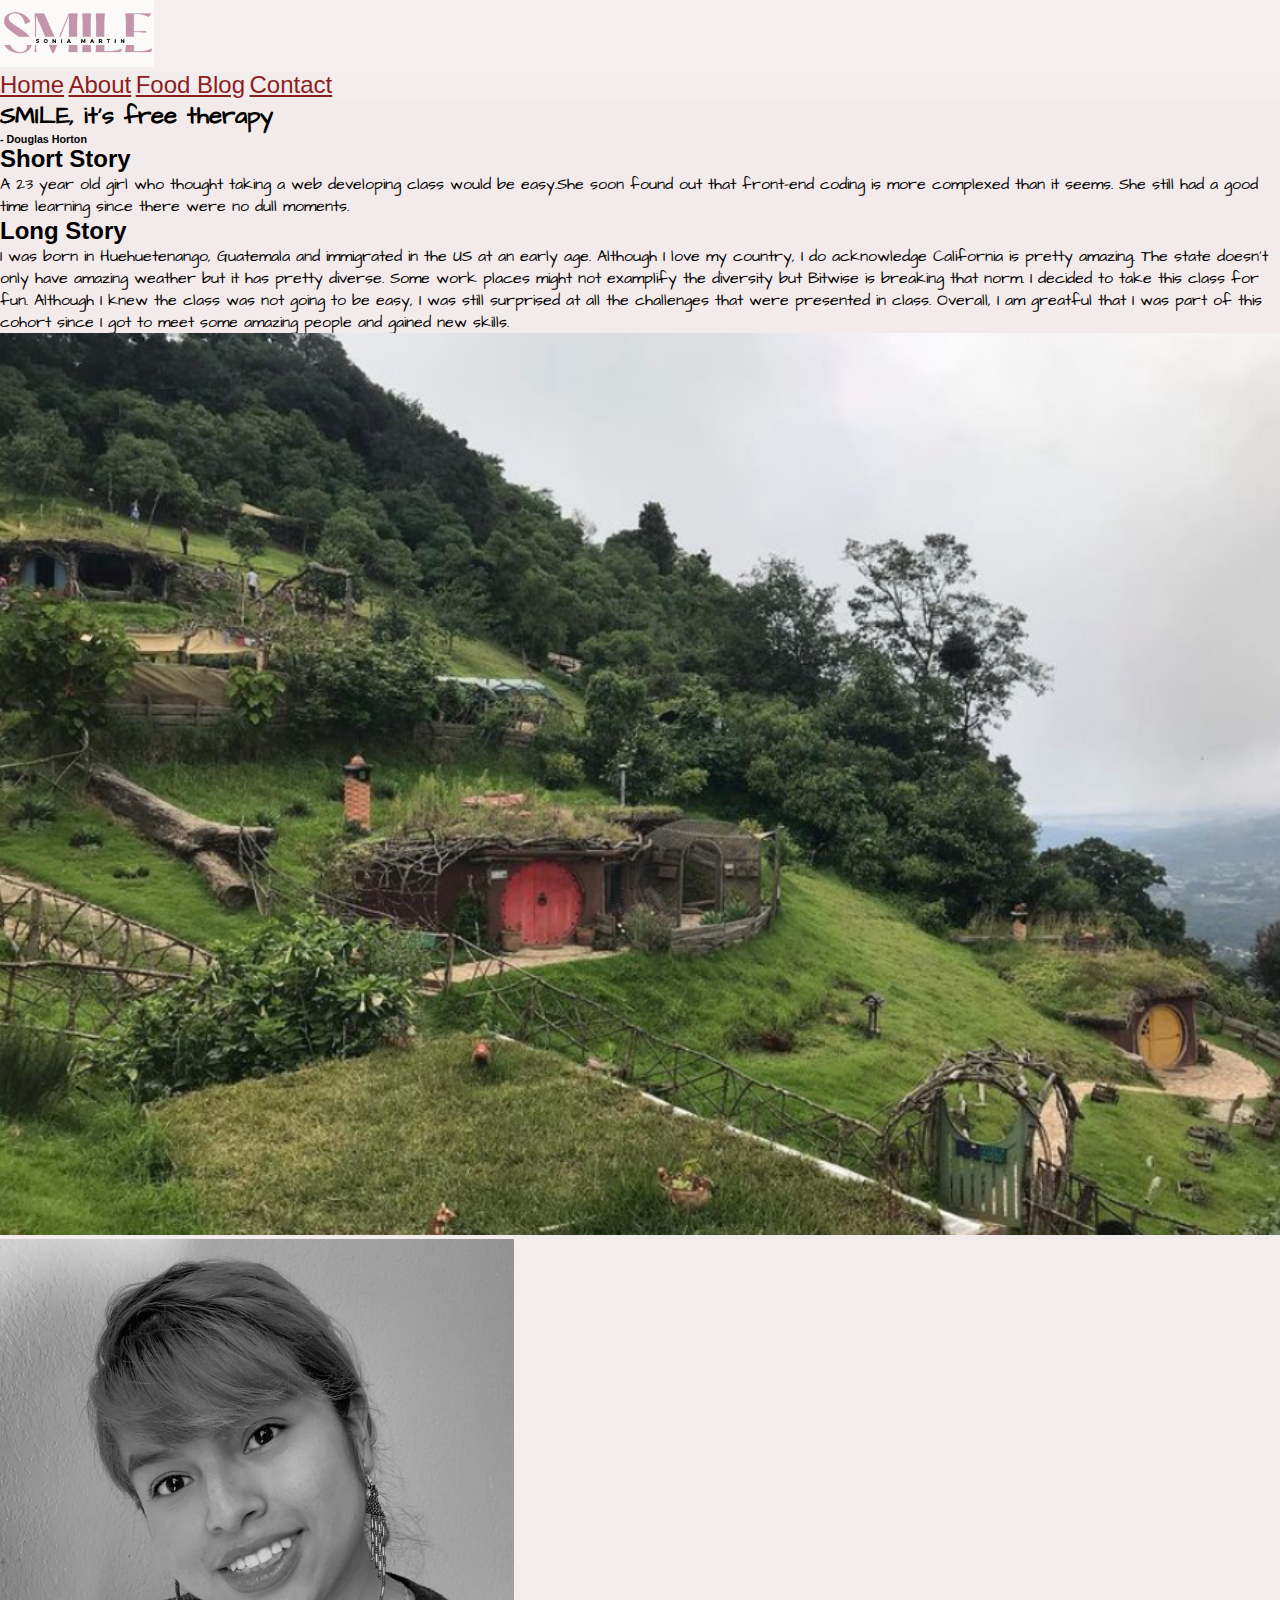
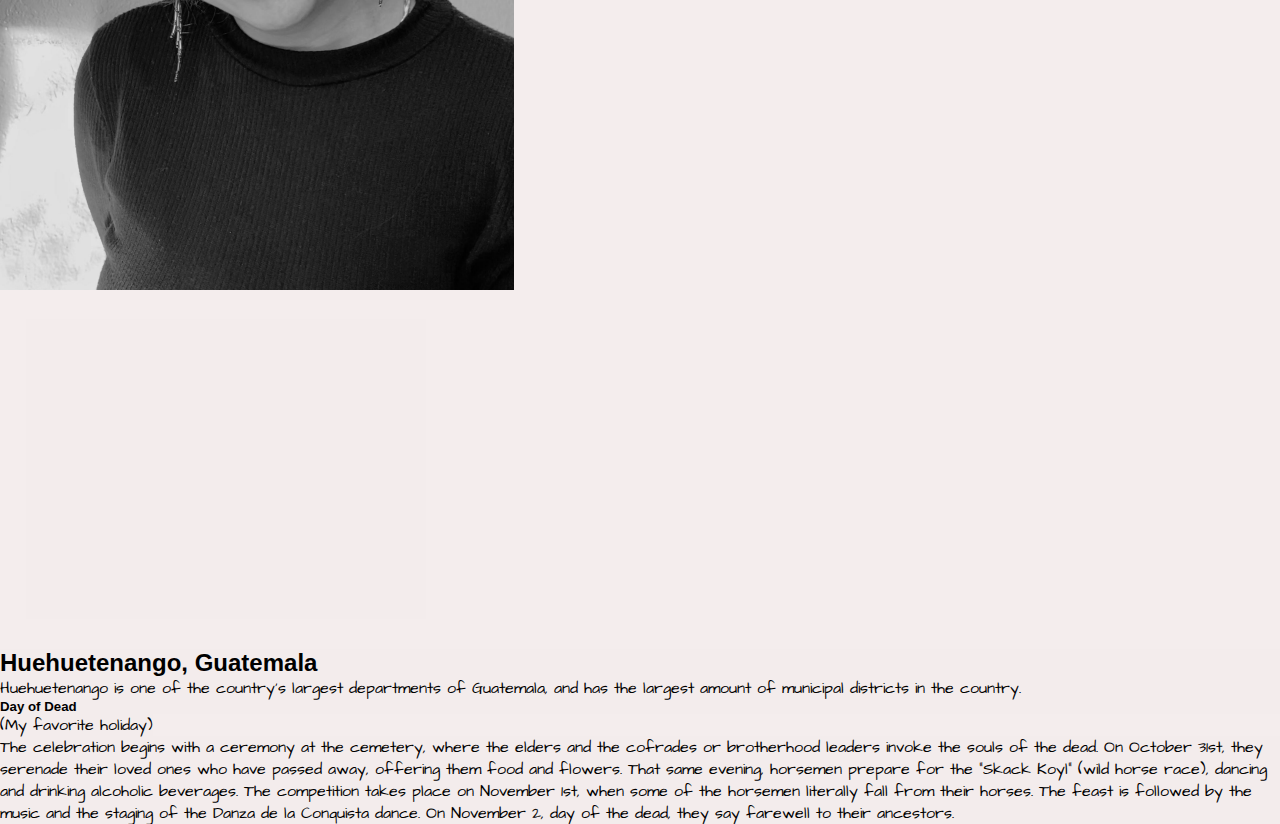
<file: index.html>
<!DOCTYPE html>
<html lang="en">
<head>
    <meta charset="UTF-8">
    <meta http-equiv="X-UA-Compatible" content="IE=edge">
    <meta name="viewport" content="width=device-width, initial-scale=1.0">
    <link rel="stylesheet" href="about.css">
    <link rel="preconnect" href="https://fonts.googleapis.com">
    <link rel="preconnect" href="https://fonts.gstatic.com" crossorigin>
    <link href="https://fonts.googleapis.com/css2?family=Architects+Daughter&display=swap" rel="stylesheet">
    <link href="https://cdn.jsdelivr.net/npm/bootstrap@5.3.0-alpha1/dist/css/bootstrap.min.css" rel="stylesheet" integrity="sha384-GLhlTQ8iRABdZLl6O3oVMWSktQOp6b7In1Zl3/Jr59b6EGGoI1aFkw7cmDA6j6gD" crossorigin="anonymous">
    <title>Smile About</title>
</head>
<body>
    <header>
        <nav class=" sticky-top nav justify-content-end navbar navbar-expand-lg bg-body-tertiary">
            <div class="container-fluid">
                <img src="Logo5.png" alt="logo" style="width: 12%;">
                <nav class="one">
                    <a class="two" href="http://127.0.0.1:5500/project1/Home/index.html">Home</a>
                    <a class="two" href="http://127.0.0.1:5500/project1/index.html">About</a>
                    <a class="two" href="http://127.0.0.1:5500/project1/Blog/blog.html"> Food Blog</a>
                    <a class="two" href="http://127.0.0.1:5500/project1/Contact/contact.html">Contact</a>
                </nav>
            </div>              
        </nav>
    </header>
    <main>
        <div class="container text-center">
            <div class="row">
                <div class="col">
                    <div class="three">
                        <div class="four">
                            <h2 class="me">SMILE, it's free therapy</h2>
                        </div>
                        <h6>- Douglas Horton</h6>
                        <h2>Short Story</h2>
                        <p class="me">A 23 year old girl who thought taking a web developing class would be easy.She soon found out that front-end coding is more complexed than it seems. She still had a good time learning since there were no dull moments.  </p>
                        <h2>Long Story </h2>
                        <p class="me">I was born in Huehuetenango, Guatemala and immigrated in the US at an early age. Although I love my country, I do acknowledge California is pretty amazing. The state doesn't only have amazing weather but it has pretty diverse. Some work places might not examplify the diversity but Bitwise is breaking that norm. I decided to take this class for fun. Although I knew the class was not going to be easy, I was still surprised at all the challenges that were presented in class. Overall, I am greatful that I was part of this cohort since I got to meet some amazing people and gained new skills. 
                        </p>
                        <img src="guate.pic.png" alt="Hobbitenango" style="width: 100%;">
                     </div>

                </div>
                <div class="col">
                    <img src="sonja.pic.png" alt="Sonja Face">
                </div>
            </div>
        </div>
        <div class="container text-center">
            <div class="row">
                <div class="col" style="padding: 2%;">
                    <iframe src="https://www.google.com/maps/embed?pb=!1m18!1m12!1m3!1d123138.2979362842!2d-91.56370286252519!3d15.318332142155183!2m3!1f0!2f0!3f0!3m2!1i1024!2i768!4f13.1!3m3!1m2!1s0x858c15daedfe88ed%3A0xa58868600c7d496!2sHuehuetenango%2C%20Guatemala!5e0!3m2!1sen!2sus!4v1676600824969!5m2!1sen!2sus" width="400" height="300" style="border:0;" allowfullscreen="" loading="lazy" referrerpolicy="no-referrer-when-downgrade"></iframe>
                </div>
                <div class="col" style="text-align: left;">
                    <h2>Huehuetenango, Guatemala</h2>
                    <p class="me">
                        Huehuetenango is one of the country's largest departments of Guatemala, and has the largest amount of municipal districts in the country.
                    </p>
                   <h5>Day of Dead</h5>
                   <h8 class="me">(My favorite holiday)</h8>
                    <p class="me">
                        The celebration begins with a ceremony at the cemetery, where the elders and the cofrades or brotherhood leaders invoke the souls of the dead. On October 31st, they serenade their loved ones who have passed away, offering them food and flowers. That same evening, horsemen prepare for the “Skack Koyl” (wild horse race), dancing and drinking alcoholic beverages. The competition takes place on November 1st, when some of the horsemen literally fall from their horses. The feast is followed by the music and the staging of the Danza de la Conquista dance. On November 2, day of the dead, they say farewell to their ancestors.
                    </p>
                    
                </div>
            </div>        
        </div>
    </main>
        
    
    
    <script src="https://cdn.jsdelivr.net/npm/@popperjs/core@2.11.6/dist/umd/popper.min.js" integrity="sha384-oBqDVmMz9ATKxIep9tiCxS/Z9fNfEXiDAYTujMAeBAsjFuCZSmKbSSUnQlmh/jp3" crossorigin="anonymous"></script>
    <script src="https://cdn.jsdelivr.net/npm/bootstrap@5.3.0-alpha1/dist/js/bootstrap.min.js" integrity="sha384-mQ93GR66B00ZXjt0YO5KlohRA5SY2XofN4zfuZxLkoj1gXtW8ANNCe9d5Y3eG5eD" crossorigin="anonymous"></script>
</body>
</html>
</file>
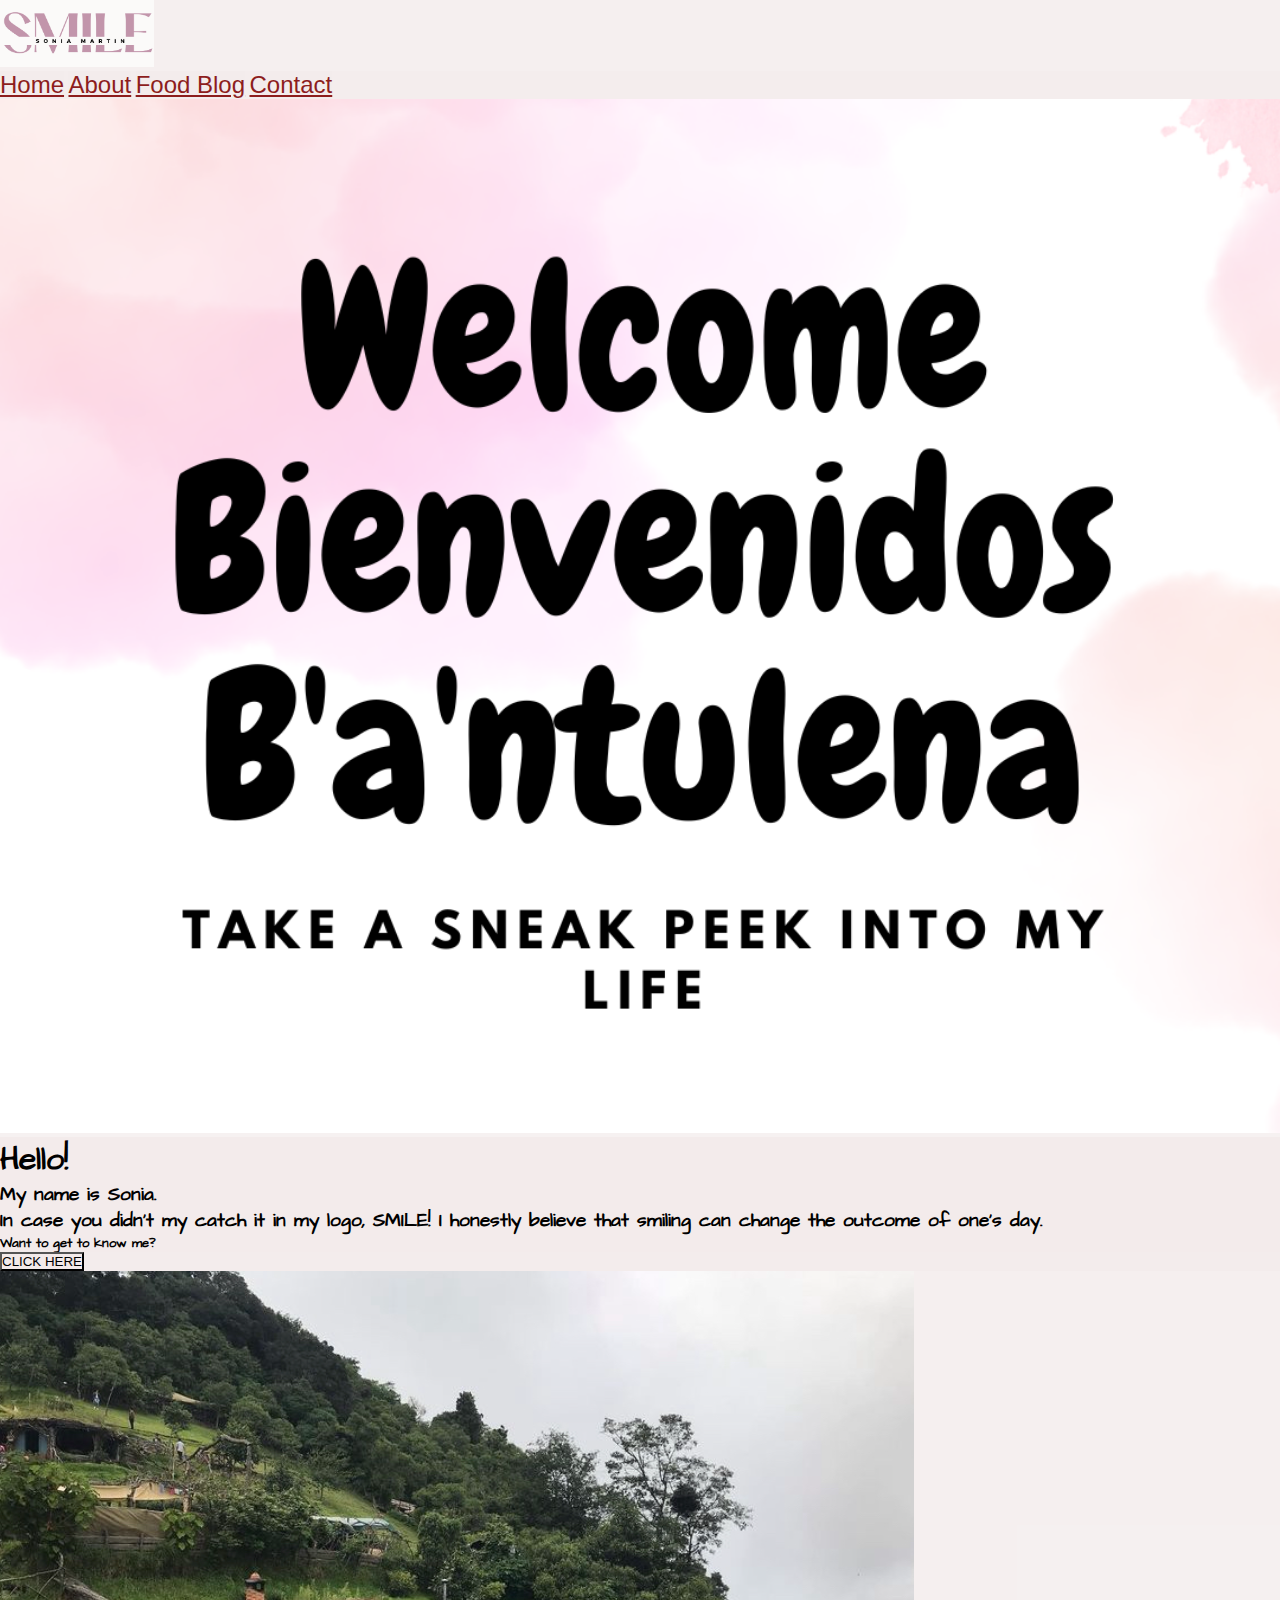
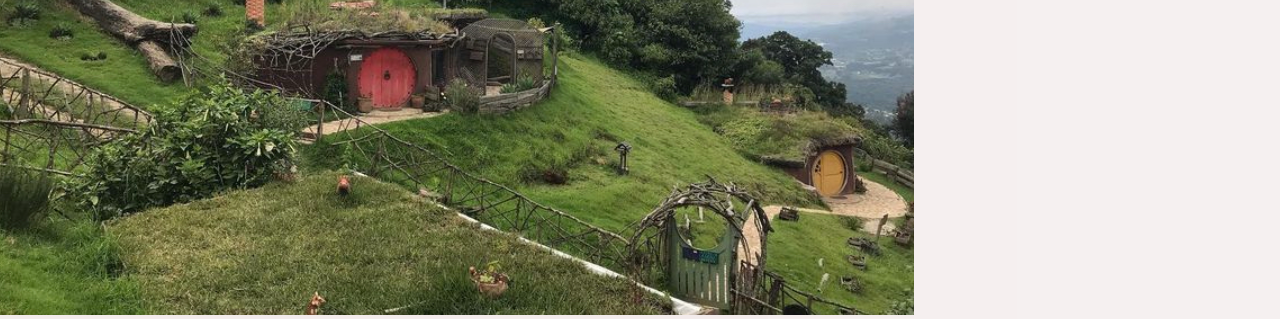
<file: Home/index.html>
<!DOCTYPE html>
<html lang="en">
<head>
    <meta charset="UTF-8">
    <meta http-equiv="X-UA-Compatible" content="IE=edge">
    <meta name="viewport" content="width=device-width, initial-scale=1.0">
    <link rel="stylesheet" href="style.css">
    <link rel="stylesheet" href="https://cdnjs.cloudflare.com/ajax/libs/font-awesome/4.7.0/css/font-awesome.min.css">
    <link rel="preconnect" href="https://fonts.googleapis.com">
    <link rel="preconnect" href="https://fonts.gstatic.com" crossorigin>
    <link href="https://fonts.googleapis.com/css2?family=Architects+Daughter&display=swap" rel="stylesheet">
    <link href="https://cdn.jsdelivr.net/npm/bootstrap@5.3.0-alpha1/dist/css/bootstrap.min.css" rel="stylesheet" integrity="sha384-GLhlTQ8iRABdZLl6O3oVMWSktQOp6b7In1Zl3/Jr59b6EGGoI1aFkw7cmDA6j6gD" crossorigin="anonymous">

    <title>Sonja's World</title>
</head>
<body>
    <header> 
        <nav class="nav justify-content-end navbar sticky-top navbar-expand-lg bg-body-tertiary">
            <div class="container-fluid">
                    <img src="Logo5.png" alt="Smile" style="width: 12%;">
                <nav>
                    <a class="two" href="http://127.0.0.1:5500/project1/Home/index.html">Home</a>
                    <a class="two" href="http://127.0.0.1:5500/project1/index.html">About</a>
                    <a class="two" href="http://127.0.0.1:5500/project1/Blog/blog.html">Food Blog</a>
                    <a class="two" href="http://127.0.0.1:5500/project1/Contact/contact.html">Contact</a>
                </nav>
            </div>            
        </nav>
    </header>
   <main>
        <div class="three">
            <img src="Logo2.png" style="width: 100%;" alt="Welcome" id="logo4"> 
        </div>
        <div class="container text-center">
            <div class="row">
                    <div class="col align-self-center">
                        <div class="map text-center">
                            <h1 class="me">Hello!</h1>
                            <h3 class="me"> My name is Sonia.</h3>
                            <h3 class="me">In case you didn't my catch it in my logo, SMILE! I honestly believe that smiling can change the outcome of one's day.</h3>
                            <h5 class="me">Want to get to know me?</h5>
                            <a href="http://127.0.0.1:5500/project1/index.html"><button>CLICK HERE</button></a>
                            
                        </div>
                    </div>    
                <div class="col align-self-center" style="width: 60%;">
                    <div class="map text-center" >
                    <a href="http://127.0.0.1:5500/project1/index.html"><img src="guate.pic.png" alt="hobbitenango"></a>
                    </div>
                </div>
            </div>
          </div>  
        


    </main> 
    <footer>
        <!-- <div class="">... Don't have socials
            <a href="https://www.facebook.com/" class="fa fa-facebook"></a>
            <a href="https://twitter.com/?lang=en" class="fa fa-twitter"></a>
            <a href="https://www.youtube.com/" class="fa fa-youtube"></a>
        </div> -->
    </footer>
    
      
      
       

    


    <script src="https://cdn.jsdelivr.net/npm/@popperjs/core@2.11.6/dist/umd/popper.min.js" integrity="sha384-oBqDVmMz9ATKxIep9tiCxS/Z9fNfEXiDAYTujMAeBAsjFuCZSmKbSSUnQlmh/jp3" crossorigin="anonymous"></script>
    <script src="https://cdn.jsdelivr.net/npm/bootstrap@5.3.0-alpha1/dist/js/bootstrap.min.js" integrity="sha384-mQ93GR66B00ZXjt0YO5KlohRA5SY2XofN4zfuZxLkoj1gXtW8ANNCe9d5Y3eG5eD" crossorigin="anonymous"></script>
</body>
</html>
</file>
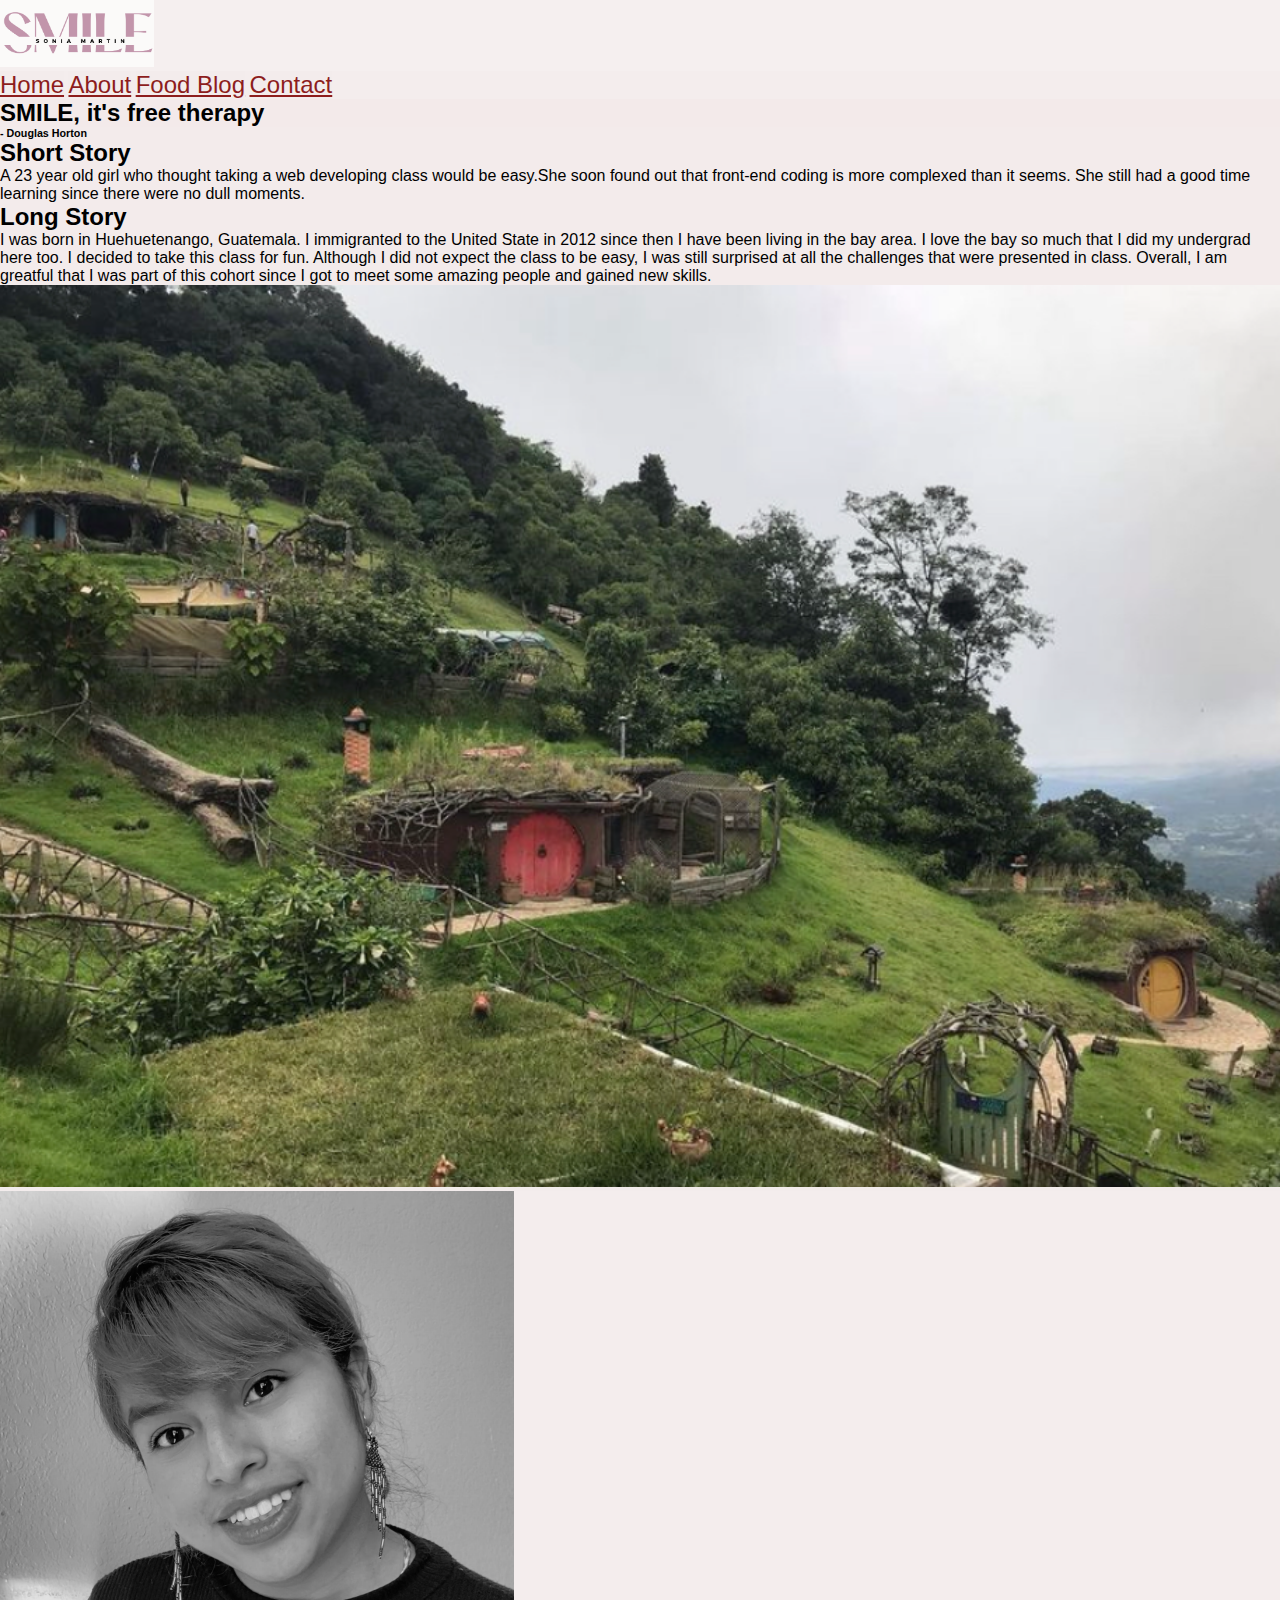
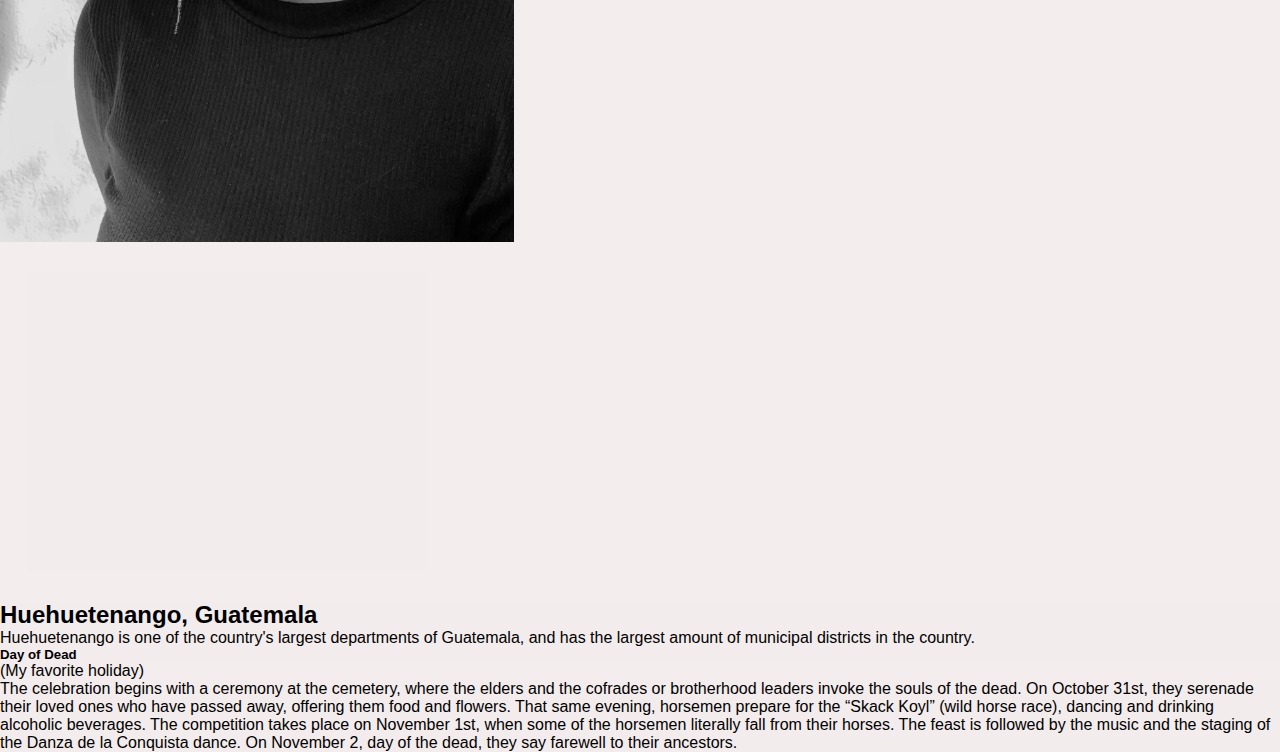
<file: about.html>
<!DOCTYPE html>
<html lang="en">
<head>
    <meta charset="UTF-8">
    <meta http-equiv="X-UA-Compatible" content="IE=edge">
    <meta name="viewport" content="width=device-width, initial-scale=1.0">
    <link rel="stylesheet" href="about.css">
    
    <link href="https://cdn.jsdelivr.net/npm/bootstrap@5.3.0-alpha1/dist/css/bootstrap.min.css" rel="stylesheet" integrity="sha384-GLhlTQ8iRABdZLl6O3oVMWSktQOp6b7In1Zl3/Jr59b6EGGoI1aFkw7cmDA6j6gD" crossorigin="anonymous">
    <title>Smile About</title>
</head>
<body>
    <header>
        <nav class=" sticky-top nav justify-content-end navbar navbar-expand-lg bg-body-tertiary">
            <div class="container-fluid">
                <img src="Logo5.png" alt="logo" style="width: 12%;">
                <nav class="one">
                    <a class="two" href="http://127.0.0.1:5500/project1/Home/index.html">Home</a>
                    <a class="two" href="http://127.0.0.1:5500/project1/about.html">About</a>
                    <a class="two" href="http://127.0.0.1:5500/project1/Blog/blog.html"> Food Blog</a>
                    <a class="two" href="http://127.0.0.1:5500/project1/Contact/contact.html">Contact</a>
                </nav>
            </div>              
        </nav>
    </header>
    <main>
        <div class="container text-center">
            <div class="row">
                <div class="col">
                    <div class="three">
                        <div class="four">
                            <h2>SMILE, it's free therapy</h2>
                        </div>
                        <h6>- Douglas Horton</h6>
                        <h2>Short Story</h2>
                        <p>A 23 year old girl who thought taking a web developing class would be easy.She soon found out that front-end coding is more complexed than it seems. She still had a good time learning since there were no dull moments.  </p>
                        <h2>Long Story </h2>
                        <p>I was born in Huehuetenango, Guatemala. I immigranted to the United State in 2012 since then I have been living in the bay area. I love the bay so much that I did my undergrad here too. I decided to take this class for fun. Although I did not expect the class to be easy, I was still surprised at all the challenges that were presented in class. Overall, I am greatful that I was part of this cohort since I got to meet some amazing people and gained new skills. 
                        </p>
                        <img src="guate.pic.png" alt="Hobbitenango" style="width: 100%;">
                     </div>

                </div>
                <div class="col">
                    <img src="sonja.pic.png" alt="Sonja Face">
                </div>
            </div>
        </div>
        <div class="container text-center">
            <div class="row">
                <div class="col" style="padding: 2%;">
                    <iframe src="https://www.google.com/maps/embed?pb=!1m18!1m12!1m3!1d123138.2979362842!2d-91.56370286252519!3d15.318332142155183!2m3!1f0!2f0!3f0!3m2!1i1024!2i768!4f13.1!3m3!1m2!1s0x858c15daedfe88ed%3A0xa58868600c7d496!2sHuehuetenango%2C%20Guatemala!5e0!3m2!1sen!2sus!4v1676600824969!5m2!1sen!2sus" width="400" height="300" style="border:0;" allowfullscreen="" loading="lazy" referrerpolicy="no-referrer-when-downgrade"></iframe>
                </div>
                <div class="col" style="text-align: left;">
                    <h2>Huehuetenango, Guatemala</h2>
                    <p>
                        Huehuetenango is one of the country's largest departments of Guatemala, and has the largest amount of municipal districts in the country.
                    </p>
                   <h5>Day of Dead</h5>
                   <h8>(My favorite holiday)</h8>
                    <p>
                        The celebration begins with a ceremony at the cemetery, where the elders and the cofrades or brotherhood leaders invoke the souls of the dead. On October 31st, they serenade their loved ones who have passed away, offering them food and flowers. That same evening, horsemen prepare for the “Skack Koyl” (wild horse race), dancing and drinking alcoholic beverages. The competition takes place on November 1st, when some of the horsemen literally fall from their horses. The feast is followed by the music and the staging of the Danza de la Conquista dance. On November 2, day of the dead, they say farewell to their ancestors.
                    </p>
                    
                </div>
            </div>        
        </div>
    </main>
        
    
    
    <script src="https://cdn.jsdelivr.net/npm/@popperjs/core@2.11.6/dist/umd/popper.min.js" integrity="sha384-oBqDVmMz9ATKxIep9tiCxS/Z9fNfEXiDAYTujMAeBAsjFuCZSmKbSSUnQlmh/jp3" crossorigin="anonymous"></script>
    <script src="https://cdn.jsdelivr.net/npm/bootstrap@5.3.0-alpha1/dist/js/bootstrap.min.js" integrity="sha384-mQ93GR66B00ZXjt0YO5KlohRA5SY2XofN4zfuZxLkoj1gXtW8ANNCe9d5Y3eG5eD" crossorigin="anonymous"></script>
</body>
</html>
</file>
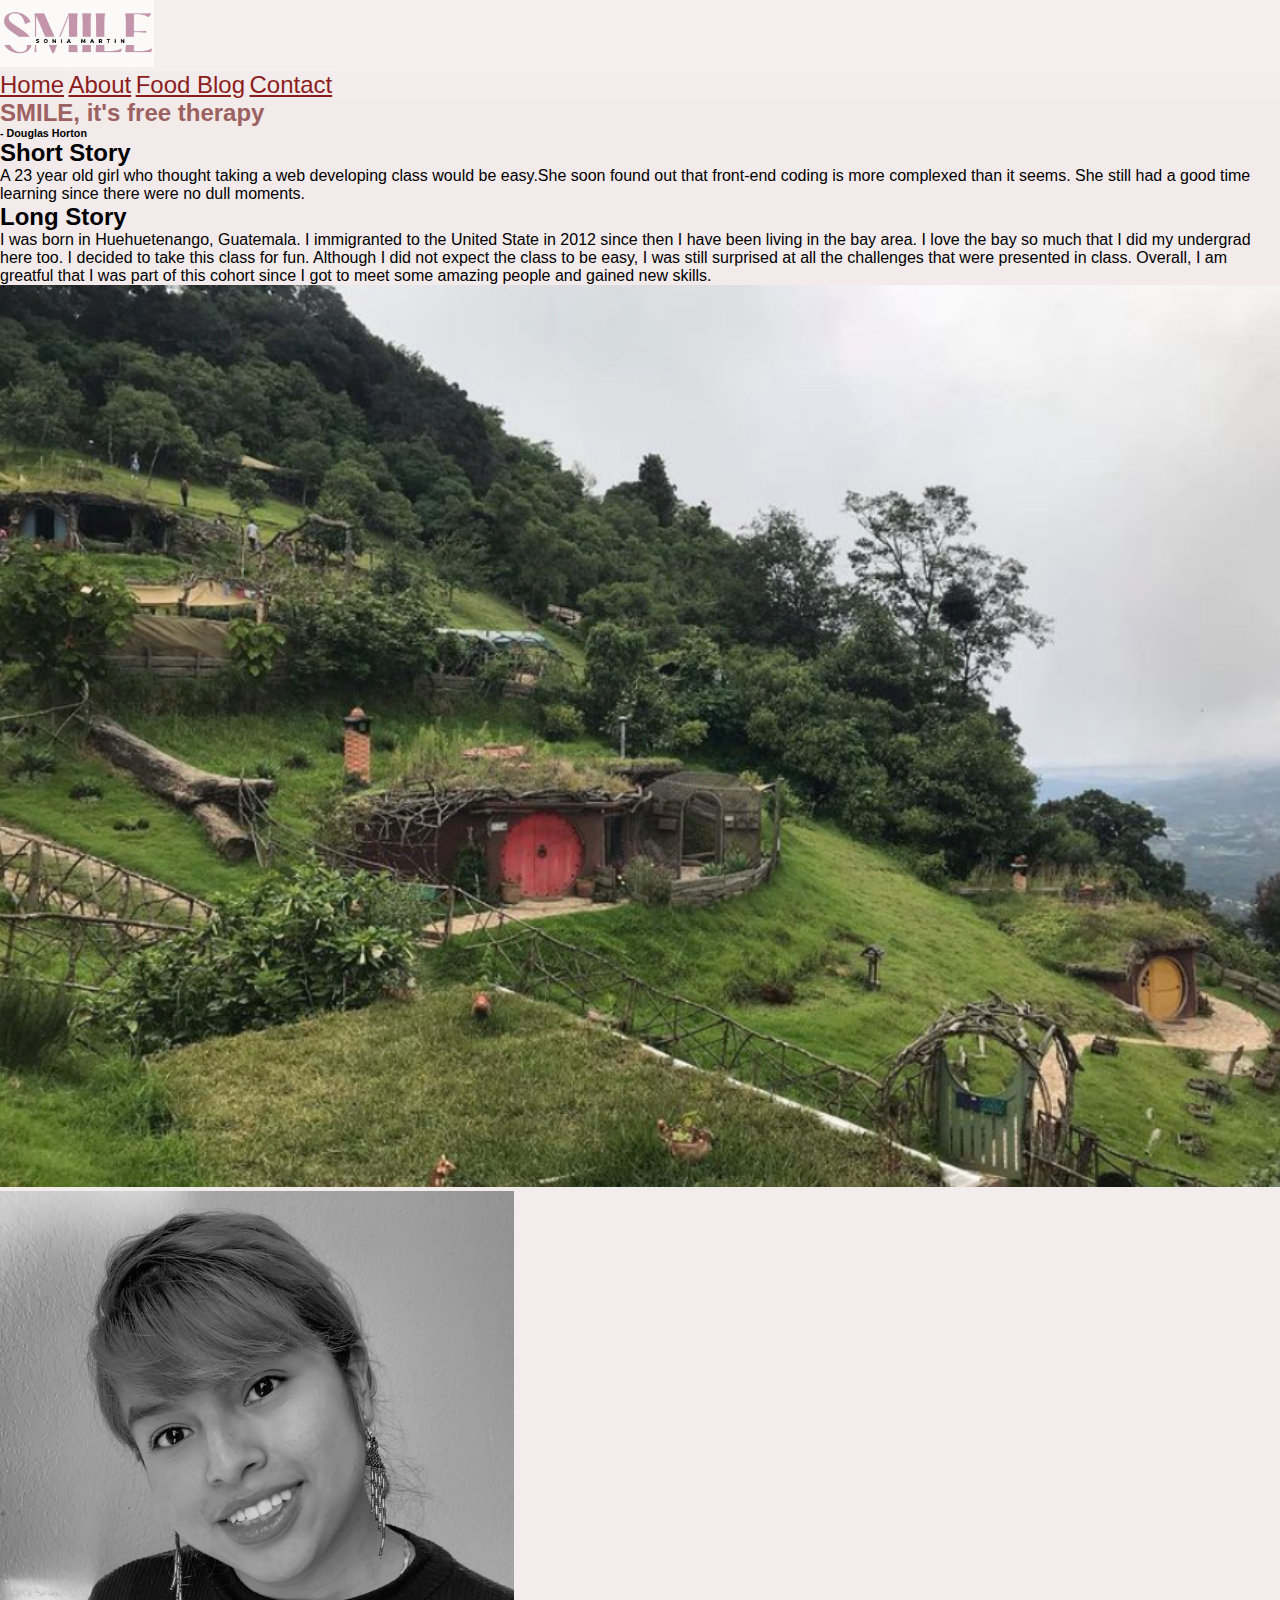
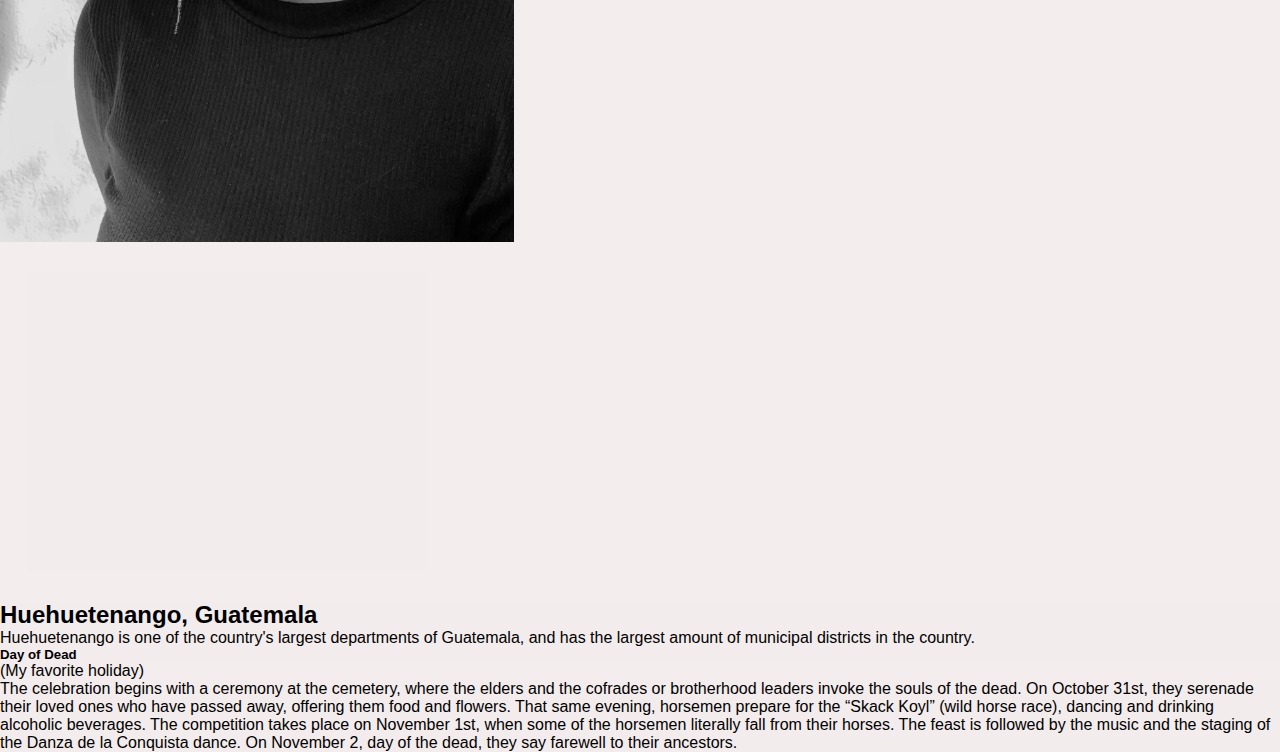
<file: About/about.html>
<!DOCTYPE html>
<html lang="en">
<head>
    <meta charset="UTF-8">
    <meta http-equiv="X-UA-Compatible" content="IE=edge">
    <meta name="viewport" content="width=device-width, initial-scale=1.0">
    <link rel="stylesheet" href="about.css">
    
    <link href="https://cdn.jsdelivr.net/npm/bootstrap@5.3.0-alpha1/dist/css/bootstrap.min.css" rel="stylesheet" integrity="sha384-GLhlTQ8iRABdZLl6O3oVMWSktQOp6b7In1Zl3/Jr59b6EGGoI1aFkw7cmDA6j6gD" crossorigin="anonymous">
    <title>Smile About</title>
</head>
<body>
    <header>
        <nav class=" sticky-top nav justify-content-end navbar navbar-expand-lg bg-body-tertiary">
            <div class="container-fluid">
                <img src="Logo5.png" alt="logo" style="width: 12%;">
                <nav class="one">
                    <a class="two" href="http://127.0.0.1:5500/project1/Home/index.html">Home</a>
                    <a class="two" href="http://127.0.0.1:5500/project1/About/about.html">About</a>
                    <a class="two" href="http://127.0.0.1:5500/project1/Blog/blog.html"> Food Blog</a>
                    <a class="two" href="http://127.0.0.1:5500/project1/Contact/contact.html">Contact</a>
                </nav>
            </div>              
        </nav>
    </header>
    <main>
        <div class="container text-center">
            <div class="row">
                <div class="col">
                    <div class="three">
                        <div class="four">
                            <h2>SMILE, it's free therapy</h2>
                        </div>
                        <h6>- Douglas Horton</h6>
                        <h2>Short Story</h2>
                        <p>A 23 year old girl who thought taking a web developing class would be easy.She soon found out that front-end coding is more complexed than it seems. She still had a good time learning since there were no dull moments.  </p>
                        <h2>Long Story </h2>
                        <p>I was born in Huehuetenango, Guatemala. I immigranted to the United State in 2012 since then I have been living in the bay area. I love the bay so much that I did my undergrad here too. I decided to take this class for fun. Although I did not expect the class to be easy, I was still surprised at all the challenges that were presented in class. Overall, I am greatful that I was part of this cohort since I got to meet some amazing people and gained new skills. 
                        </p>
                        <img src="guate.pic.png" alt="Hobbitenango" style="width: 100%;">
                     </div>

                </div>
                <div class="col">
                    <img src="sonja.pic.png" alt="Sonja Face">
                </div>
            </div>
        </div>
        <div class="container text-center">
            <div class="row">
                <div class="col" style="padding: 2%;">
                    <iframe src="https://www.google.com/maps/embed?pb=!1m18!1m12!1m3!1d123138.2979362842!2d-91.56370286252519!3d15.318332142155183!2m3!1f0!2f0!3f0!3m2!1i1024!2i768!4f13.1!3m3!1m2!1s0x858c15daedfe88ed%3A0xa58868600c7d496!2sHuehuetenango%2C%20Guatemala!5e0!3m2!1sen!2sus!4v1676600824969!5m2!1sen!2sus" width="400" height="300" style="border:0;" allowfullscreen="" loading="lazy" referrerpolicy="no-referrer-when-downgrade"></iframe>
                </div>
                <div class="col" style="text-align: left;">
                    <h2>Huehuetenango, Guatemala</h2>
                    <p>
                        Huehuetenango is one of the country's largest departments of Guatemala, and has the largest amount of municipal districts in the country.
                    </p>
                   <h5>Day of Dead</h5>
                   <h8>(My favorite holiday)</h8>
                    <p>
                        The celebration begins with a ceremony at the cemetery, where the elders and the cofrades or brotherhood leaders invoke the souls of the dead. On October 31st, they serenade their loved ones who have passed away, offering them food and flowers. That same evening, horsemen prepare for the “Skack Koyl” (wild horse race), dancing and drinking alcoholic beverages. The competition takes place on November 1st, when some of the horsemen literally fall from their horses. The feast is followed by the music and the staging of the Danza de la Conquista dance. On November 2, day of the dead, they say farewell to their ancestors.
                    </p>
                    
                </div>
            </div>        
        </div>
    </main>
        
    
    
    <script src="https://cdn.jsdelivr.net/npm/@popperjs/core@2.11.6/dist/umd/popper.min.js" integrity="sha384-oBqDVmMz9ATKxIep9tiCxS/Z9fNfEXiDAYTujMAeBAsjFuCZSmKbSSUnQlmh/jp3" crossorigin="anonymous"></script>
    <script src="https://cdn.jsdelivr.net/npm/bootstrap@5.3.0-alpha1/dist/js/bootstrap.min.js" integrity="sha384-mQ93GR66B00ZXjt0YO5KlohRA5SY2XofN4zfuZxLkoj1gXtW8ANNCe9d5Y3eG5eD" crossorigin="anonymous"></script>
</body>
</html>
</file>
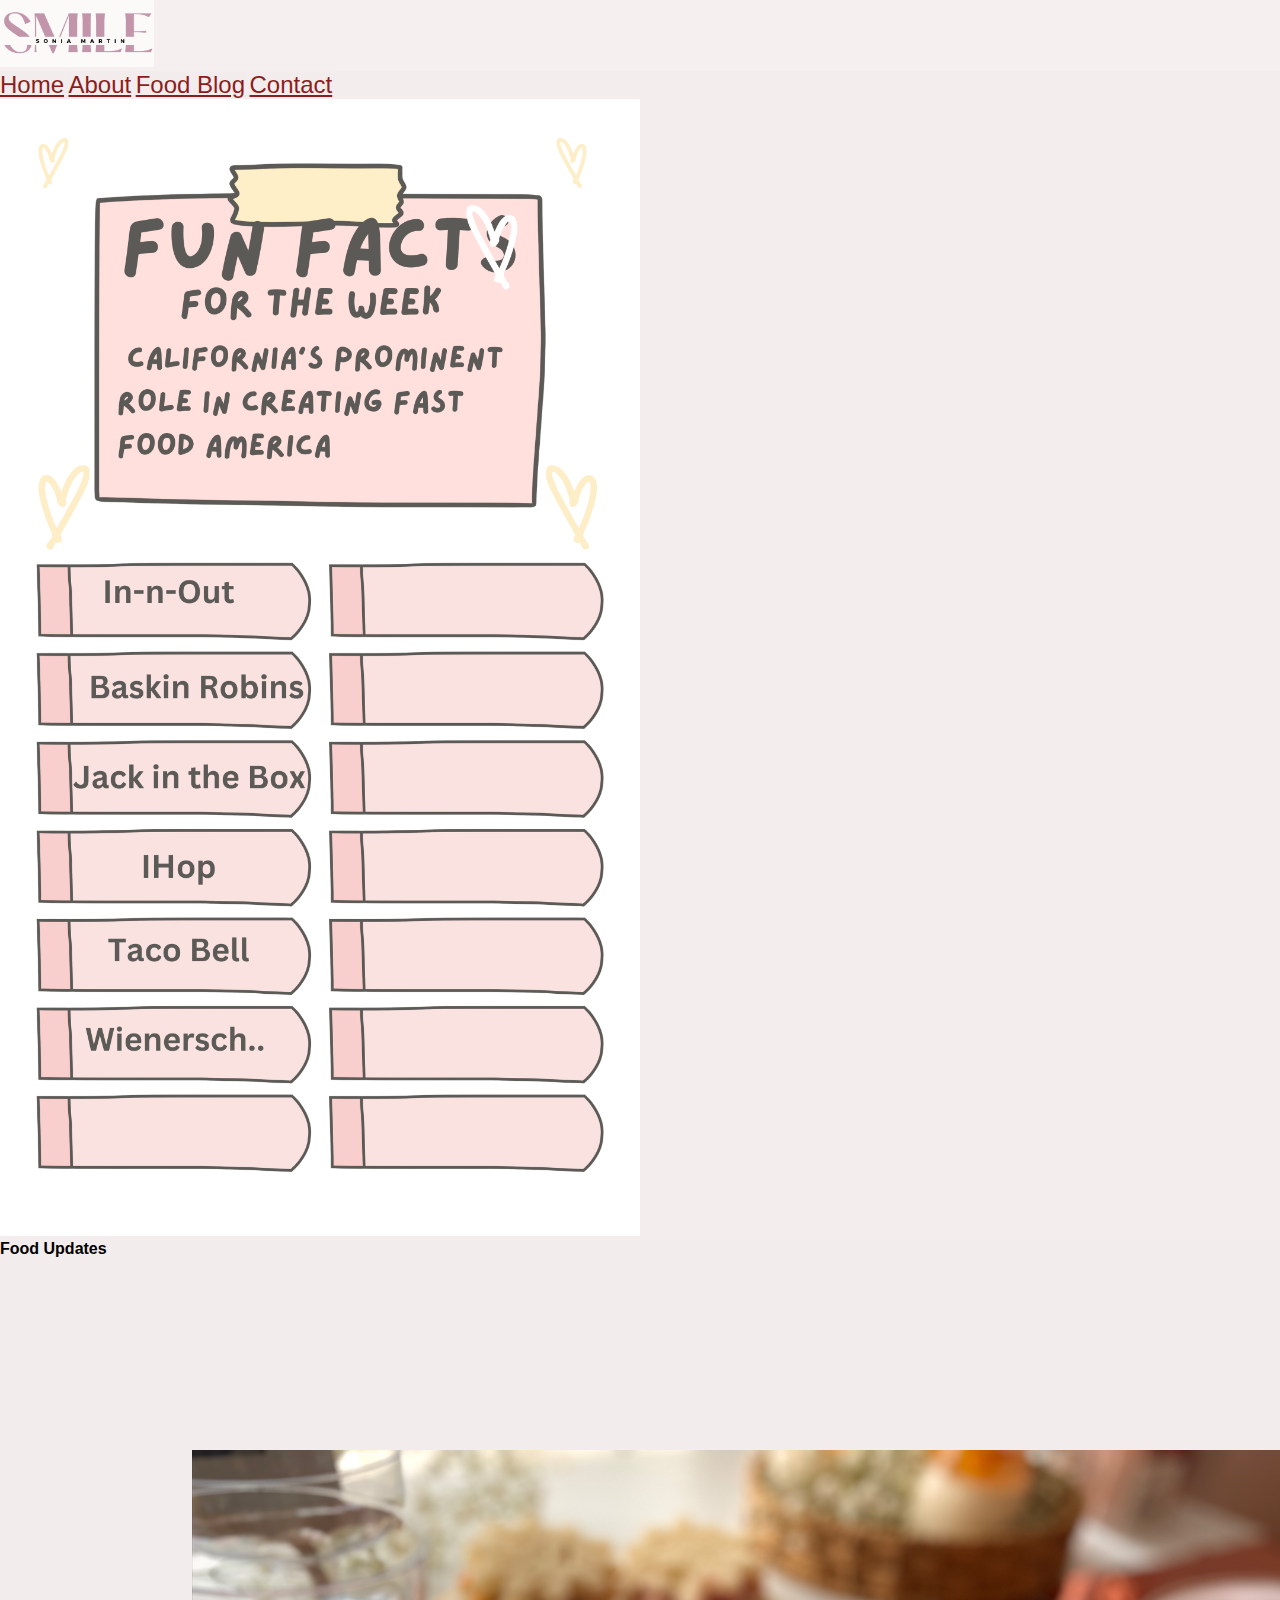
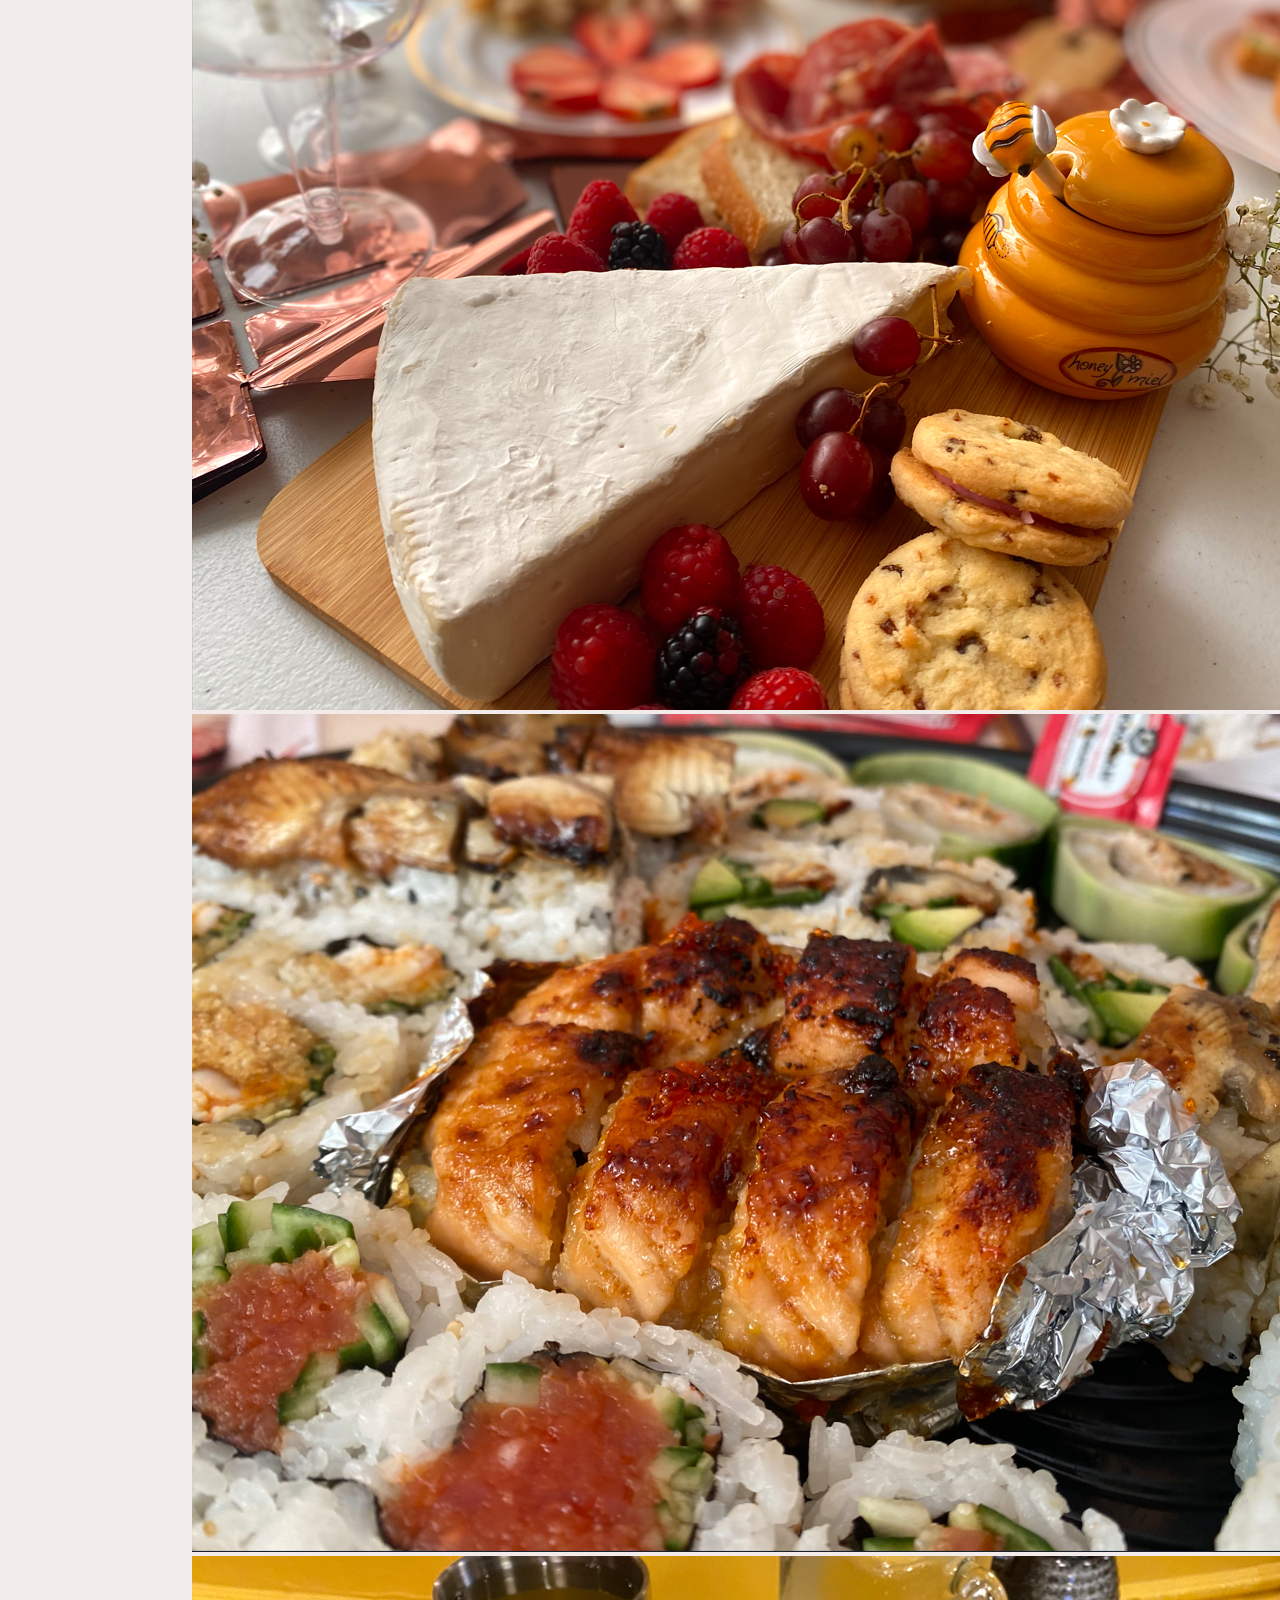
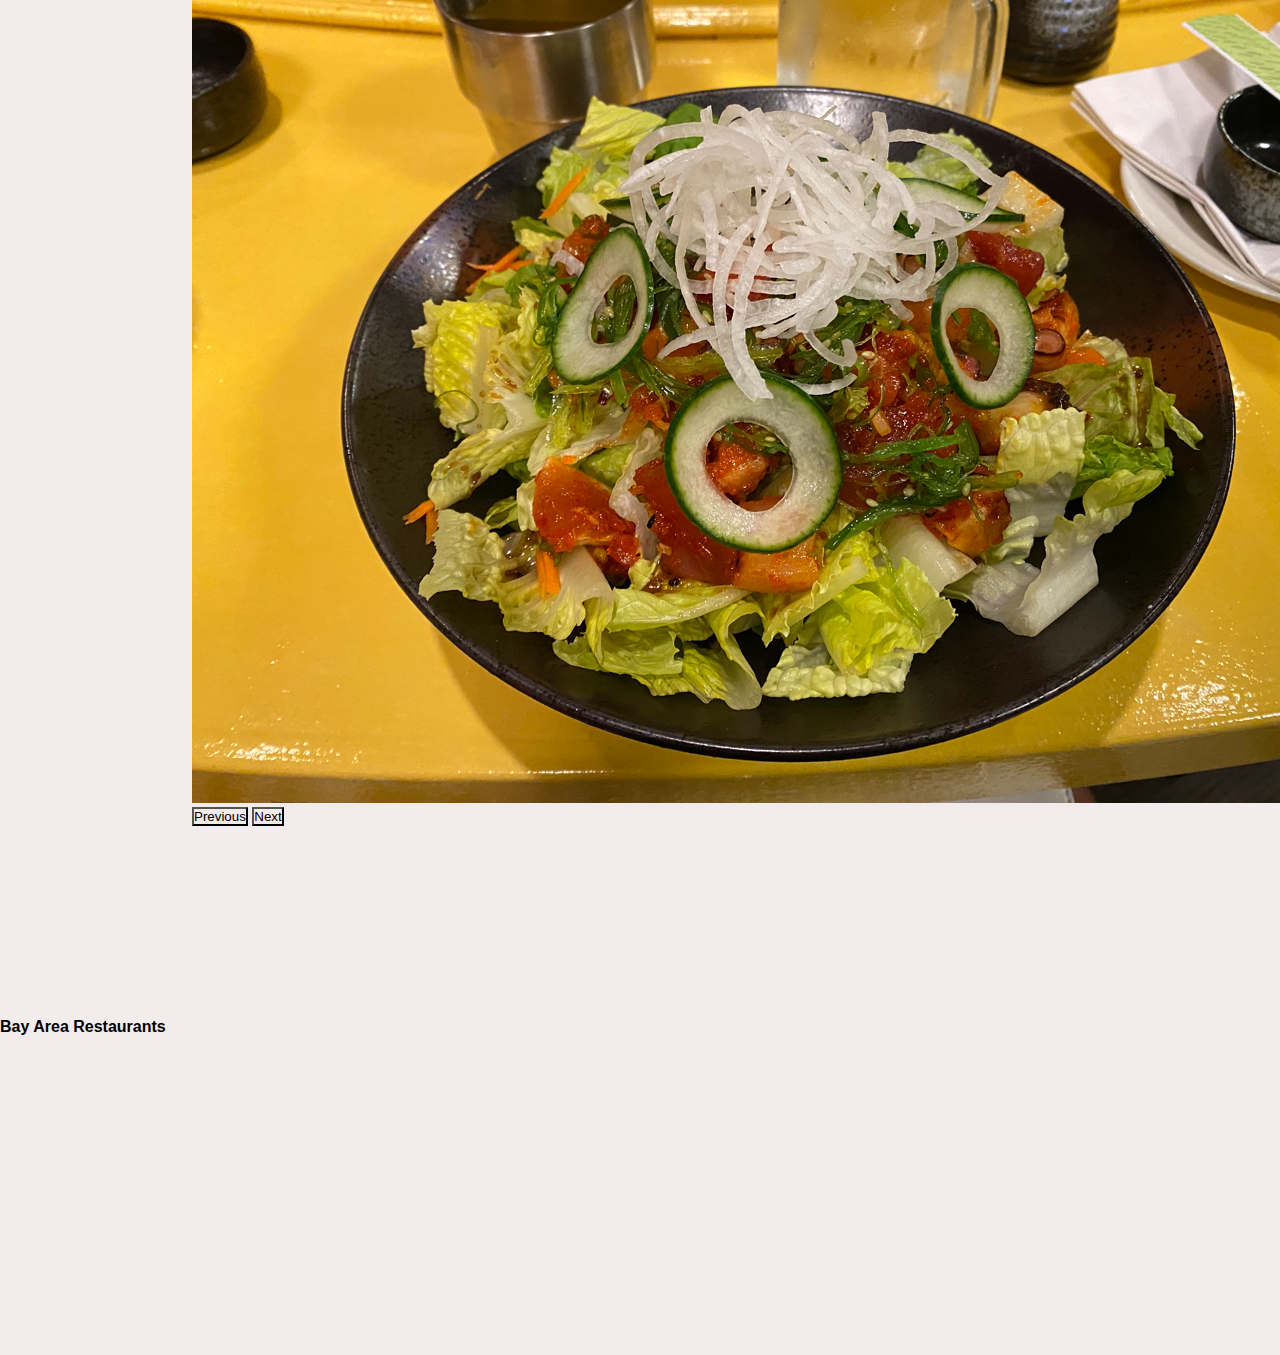
<file: Blog/blog.html>
<!DOCTYPE html>
<html lang="en">
<head>
    <meta charset="UTF-8">
    <meta http-equiv="X-UA-Compatible" content="IE=edge">
    <meta name="viewport" content="width=device-width, initial-scale=1.0">
    <link rel="stylesheet" href="blog.css">
    <link href="https://cdn.jsdelivr.net/npm/bootstrap@5.3.0-alpha1/dist/css/bootstrap.min.css" rel="stylesheet" integrity="sha384-GLhlTQ8iRABdZLl6O3oVMWSktQOp6b7In1Zl3/Jr59b6EGGoI1aFkw7cmDA6j6gD" crossorigin="anonymous">
    <title>Smile Blog</title>
</head>
<body>
  <header>
    <nav class="nav justify-content-end navbar sticky-top navbar-expand-lg bg-body-tertiary">
      <div class="container-fluid">
        <img src="Logo5.png" alt="logo" style="width: 12%;">
        <nav class="one">
            <a class="two" href="http://127.0.0.1:5500/project1/Home/index.html">Home</a>
            <a class="two" href="http://127.0.0.1:5500/project1/index.html">About</a>
            <a class="two" href="http://127.0.0.1:5500/project1/Blog/blog.html">Food Blog</a>
            <a class="two" href="http://127.0.0.1:5500/project1/Contact/contact.html">Contact</a>
        </nav>
      </div>   
    </nav>         
  </header>
  <main>
        <div class="container text-center">
          <div class="row">
            <div class="col align-self-start">
              <img src="Cute Minimalist List.png" alt="Fun Facts" style="width: 50%;">
            </div>
            <div class="col align-self-center">
              <h4>Food Updates</h4>
              <div id="carouselExampleAutoplaying" class="carousel slide" data-bs-ride="carousel">
                <div class="carousel-inner">
                  <div class="carousel-item active">
                    <img src="food2.png" class="d-block w-100" alt="cheese">
                  </div>
                  <div class="carousel-item">
                    <img src="Food1.png" class="d-block w-100" alt="Sushi">
                  </div>
                  <div class="carousel-item">
                    <img src="food4.png" class="d-block w-100" alt="Poke">
                  </div>
                </div>
                <button class="carousel-control-prev" type="button" data-bs-target="#carouselExampleAutoplaying" data-bs-slide="prev">
                  <span class="carousel-control-prev-icon" aria-hidden="true"></span>
                  <span class="visually-hidden">Previous</span>
                </button>
                <button class="carousel-control-next" type="button" data-bs-target="#carouselExampleAutoplaying" data-bs-slide="next" >
                  <span class="carousel-control-next-icon" aria-hidden="true"></span>
                  <span class="visually-hidden">Next</span>
                </button>
              </div>
            </div>
           
          </div>
        </div>
        <div class="container text-center">
          <div class="row">
            <div class="col align-self-center">
              <h4>Bay Area Restaurants</h4> 
                <div class="map text-center">
                  <iframe width="560" height="315" src="https://www.youtube.com/embed/k6XYagviigk" title="YouTube video player" frameborder="0" allow="accelerometer; autoplay; clipboard-write; encrypted-media; gyroscope; picture-in-picture; web-share" allowfullscreen></iframe>
                </div>
            </div>
          </div>
        </div>  
    
  </main>
  <footer>

  </footer> 


    <script src="https://cdn.jsdelivr.net/npm/@popperjs/core@2.11.6/dist/umd/popper.min.js" integrity="sha384-oBqDVmMz9ATKxIep9tiCxS/Z9fNfEXiDAYTujMAeBAsjFuCZSmKbSSUnQlmh/jp3" crossorigin="anonymous"></script>
    <script src="https://cdn.jsdelivr.net/npm/bootstrap@5.3.0-alpha1/dist/js/bootstrap.min.js" integrity="sha384-mQ93GR66B00ZXjt0YO5KlohRA5SY2XofN4zfuZxLkoj1gXtW8ANNCe9d5Y3eG5eD" crossorigin="anonymous"></script>
</body>
</html>
</file>
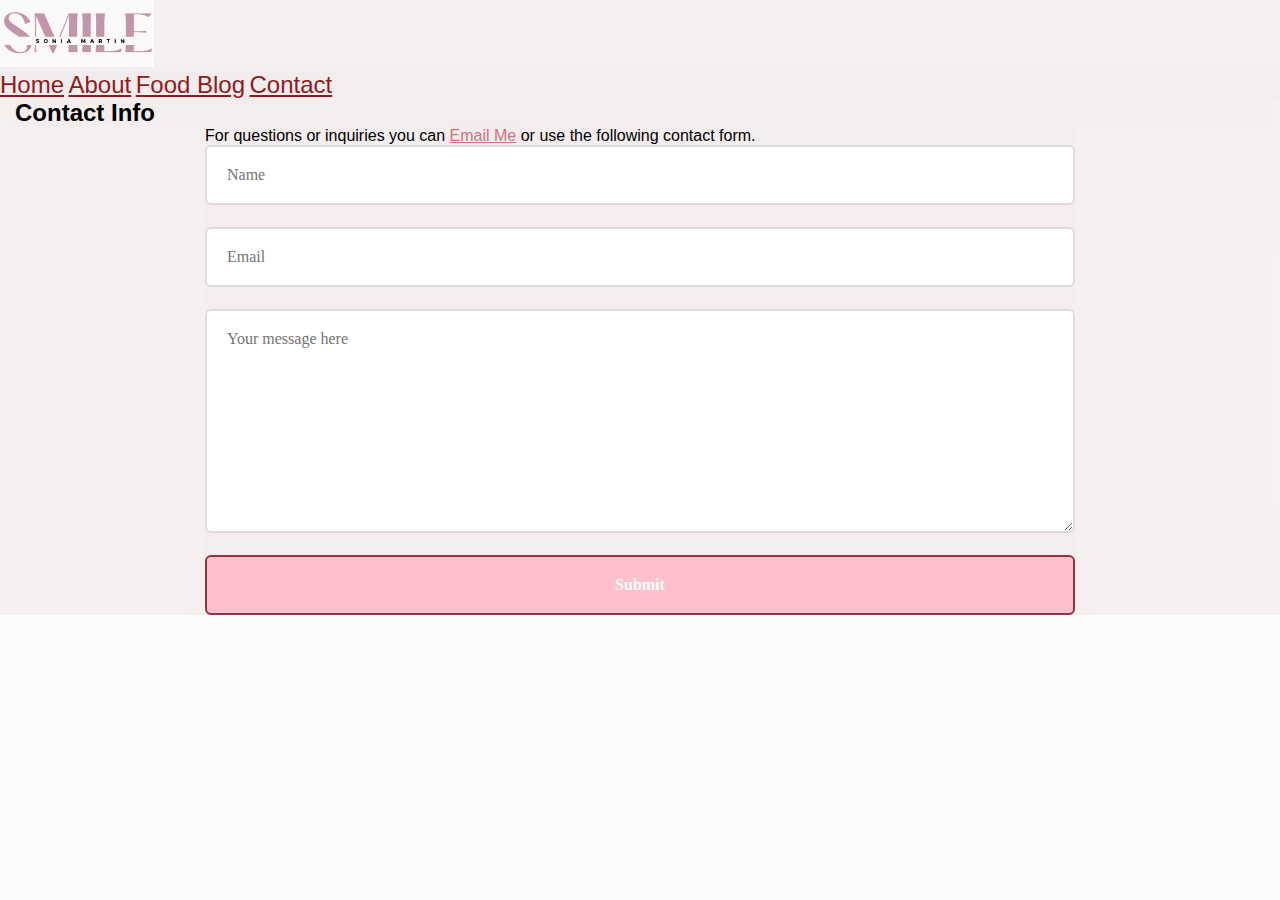
<file: Contact/contact.html>
<!DOCTYPE html>
<html lang="en">
<head>
    <meta charset="UTF-8">
    <meta http-equiv="X-UA-Compatible" content="IE=edge">
    <meta name="viewport" content="width=device-width, initial-scale=1.0">
    <link rel="stylesheet" href="contact.css">
    <link href="https://cdn.jsdelivr.net/npm/bootstrap@5.3.0-alpha1/dist/css/bootstrap.min.css" rel="stylesheet" integrity="sha384-GLhlTQ8iRABdZLl6O3oVMWSktQOp6b7In1Zl3/Jr59b6EGGoI1aFkw7cmDA6j6gD" crossorigin="anonymous">
    <title>Smile Contact</title>
</head>
<body>
    <header>
        <nav class="nav justify-content-end navbar sticky-top navbar-expand-lg bg-body-tertiary">
            <div class="container-fluid">
                <img src="Logo5.png" alt="logo" style="width: 12%;">
                <nav class="one">
                    <a class="two" href="http://127.0.0.1:5500/project1/Home/index.html">Home</a>
                    <a class="two" href="http://127.0.0.1:5500/project1/index.html">About</a>
                    <a class="two" href="http://127.0.0.1:5500/project1/Blog/blog.html">Food Blog</a>
                    <a class="two" href="http://127.0.0.1:5500/project1/Contact/contact.html">Contact</a>
                </nav>
            </div>              
        </nav>
    </header>
    <Main>
        <div class="hero-1 pt-3 pb-3 text-center">
            <div class="container-prim">
                <h2>Contact Info</h2>
            </div>
        </div>
        <section class="basic pb-10">
            <div class="container-sec text-center">
                <p>
                    For questions or inquiries you can 
                    <a href=mailto:"sonia.martin951@gmail.com">Email Me</a>
                    or use the following contact form.
                </p>
                <form method="post" action=mailto:"sonia.martin951@gmail.com">
                    <input type="text" name="name" value placeholder="Name" fdprocessedid="o7ppt8">
                    <input type="text" name="email" value placeholder="Email" fdprocessedid="u7ntah">
                    <textarea name="message" placeholder="Your message here" id="" rows="6"></textarea>
                    <button class="btn-submit" type="submit" name="submit" fdprocessedid="2vvh0k">
                        Submit
                    </button>

                </form>

            </div>

        </section>
            
    </Main>

    <Footer>
        
    </Footer>
      
   
     
     
    
    <script src="https://cdn.jsdelivr.net/npm/@popperjs/core@2.11.6/dist/umd/popper.min.js" integrity="sha384-oBqDVmMz9ATKxIep9tiCxS/Z9fNfEXiDAYTujMAeBAsjFuCZSmKbSSUnQlmh/jp3" crossorigin="anonymous"></script>
    <script src="https://cdn.jsdelivr.net/npm/bootstrap@5.3.0-alpha1/dist/js/bootstrap.min.js" integrity="sha384-mQ93GR66B00ZXjt0YO5KlohRA5SY2XofN4zfuZxLkoj1gXtW8ANNCe9d5Y3eG5eD" crossorigin="anonymous"></script> 
</body>
</html>
</file>
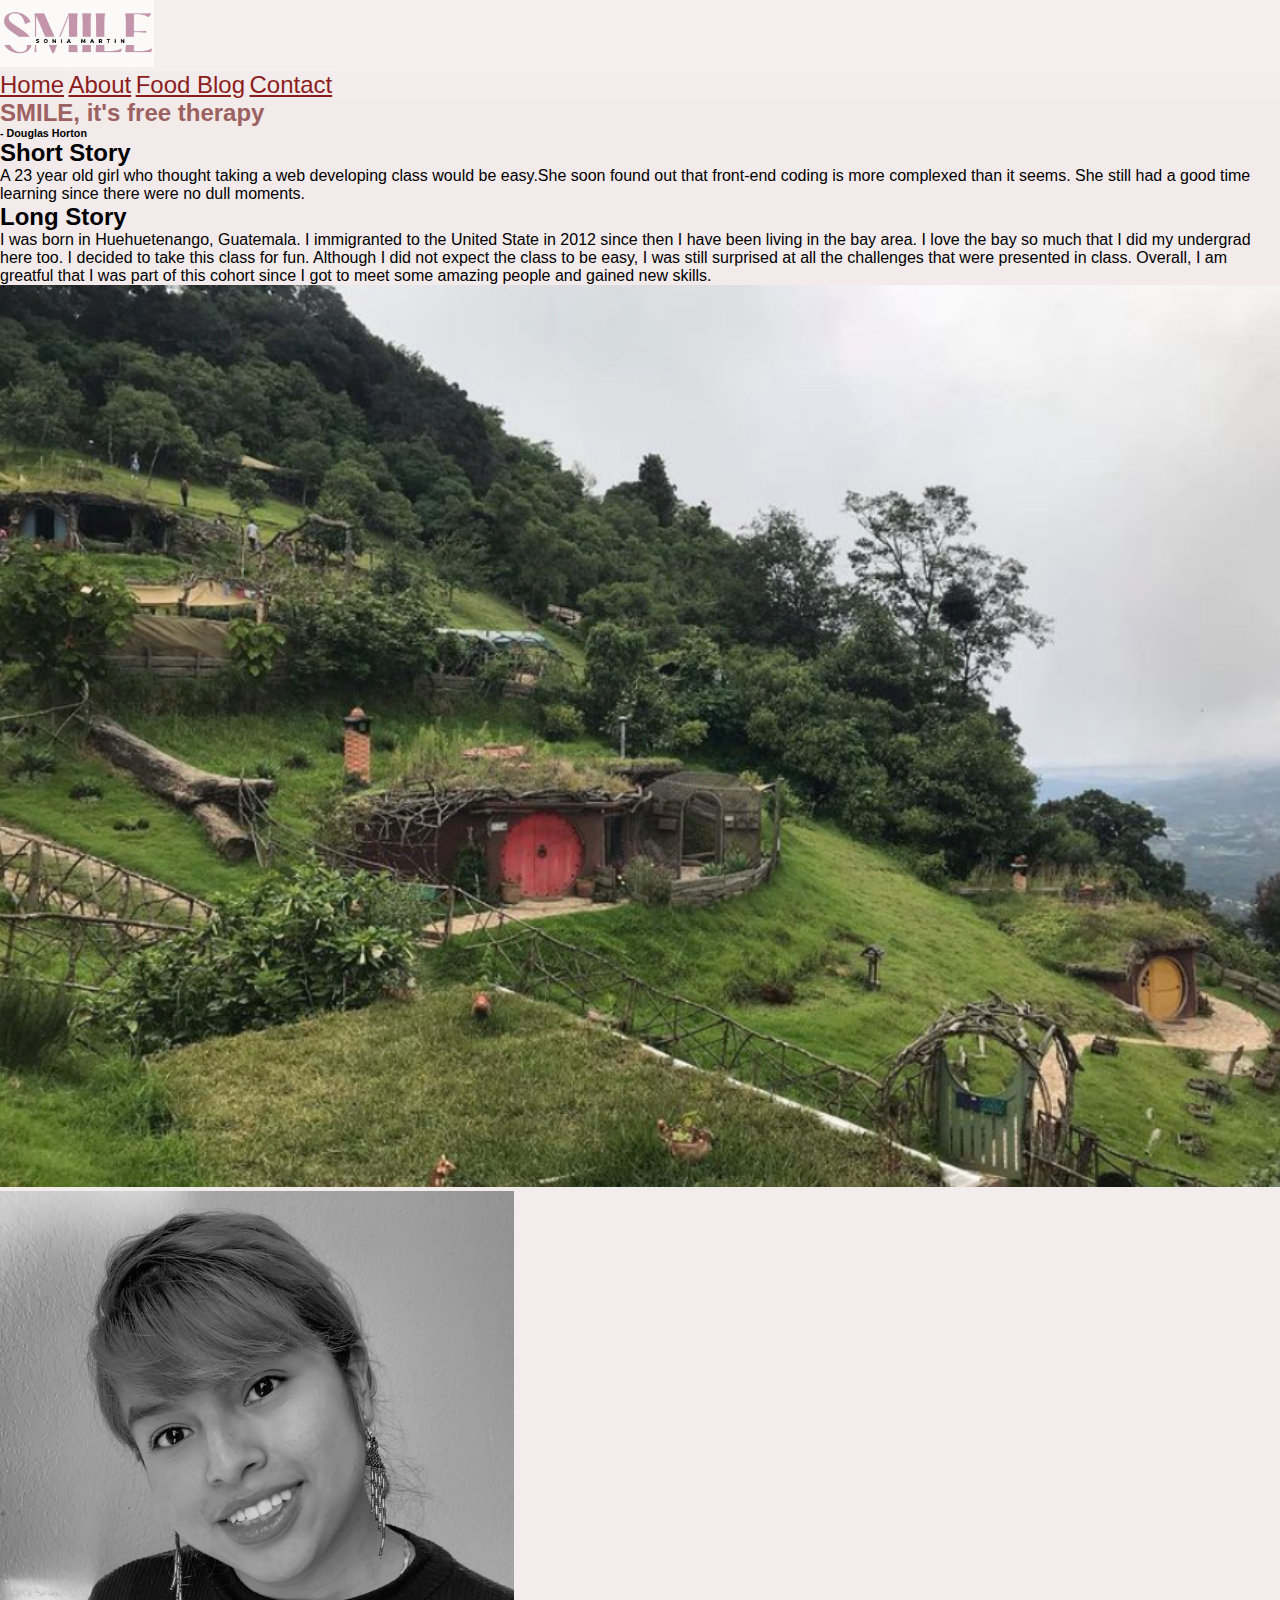
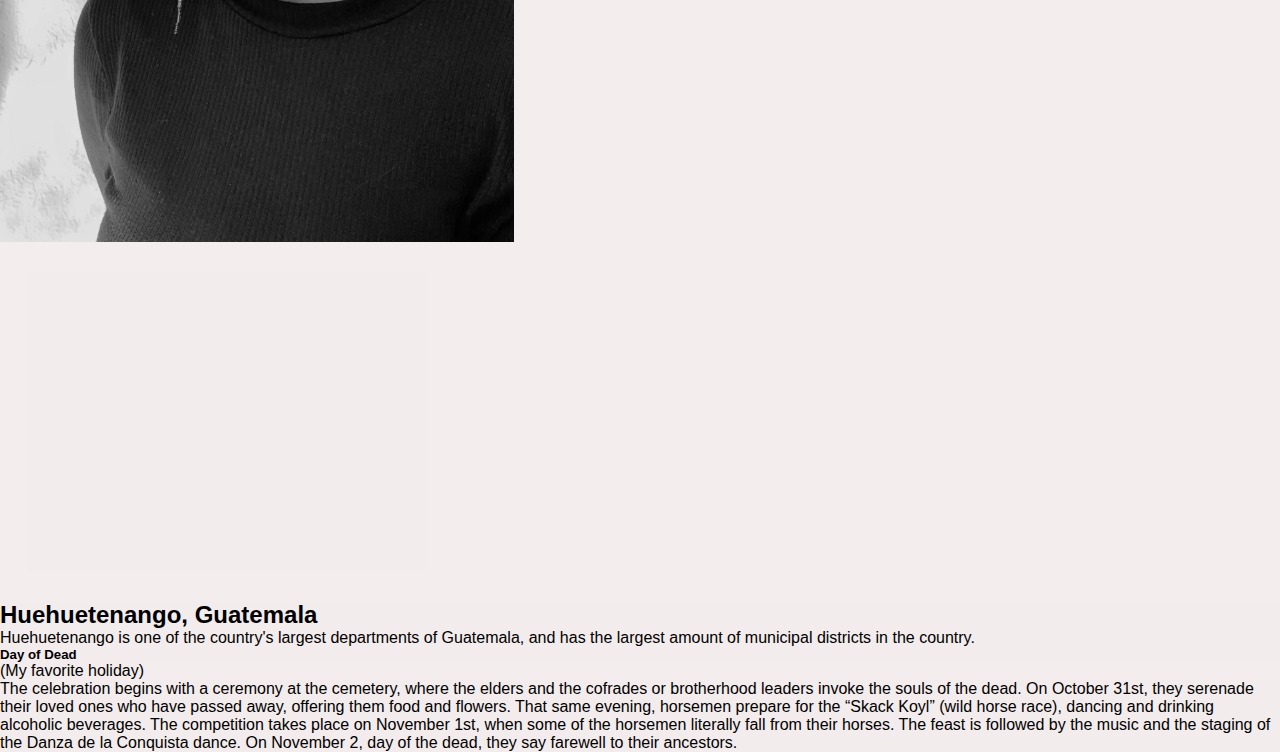
<file: docs/about.html>
<!DOCTYPE html>
<html lang="en">
<head>
    <meta charset="UTF-8">
    <meta http-equiv="X-UA-Compatible" content="IE=edge">
    <meta name="viewport" content="width=device-width, initial-scale=1.0">
    <link rel="stylesheet" href="about.css">
    
    <link href="https://cdn.jsdelivr.net/npm/bootstrap@5.3.0-alpha1/dist/css/bootstrap.min.css" rel="stylesheet" integrity="sha384-GLhlTQ8iRABdZLl6O3oVMWSktQOp6b7In1Zl3/Jr59b6EGGoI1aFkw7cmDA6j6gD" crossorigin="anonymous">
    <title>Smile About</title>
</head>
<body>
    <header>
        <nav class=" sticky-top nav justify-content-end navbar navbar-expand-lg bg-body-tertiary">
            <div class="container-fluid">
                <img src="Logo5.png" alt="logo" style="width: 12%;">
                <nav class="one">
                    <a class="two" href="http://127.0.0.1:5500/project1/Home/index.html">Home</a>
                    <a class="two" href="http://127.0.0.1:5500/project1/docs/about.html">About</a>
                    <a class="two" href="http://127.0.0.1:5500/project1/Blog/blog.html"> Food Blog</a>
                    <a class="two" href="http://127.0.0.1:5500/project1/Contact/contact.html">Contact</a>
                </nav>
            </div>              
        </nav>
    </header>
    <main>
        <div class="container text-center">
            <div class="row">
                <div class="col">
                    <div class="three">
                        <div class="four">
                            <h2>SMILE, it's free therapy</h2>
                        </div>
                        <h6>- Douglas Horton</h6>
                        <h2>Short Story</h2>
                        <p>A 23 year old girl who thought taking a web developing class would be easy.She soon found out that front-end coding is more complexed than it seems. She still had a good time learning since there were no dull moments.  </p>
                        <h2>Long Story </h2>
                        <p>I was born in Huehuetenango, Guatemala. I immigranted to the United State in 2012 since then I have been living in the bay area. I love the bay so much that I did my undergrad here too. I decided to take this class for fun. Although I did not expect the class to be easy, I was still surprised at all the challenges that were presented in class. Overall, I am greatful that I was part of this cohort since I got to meet some amazing people and gained new skills. 
                        </p>
                        <img src="guate.pic.png" alt="Hobbitenango" style="width: 100%;">
                     </div>

                </div>
                <div class="col">
                    <img src="sonja.pic.png" alt="Sonja Face">
                </div>
            </div>
        </div>
        <div class="container text-center">
            <div class="row">
                <div class="col" style="padding: 2%;">
                    <iframe src="https://www.google.com/maps/embed?pb=!1m18!1m12!1m3!1d123138.2979362842!2d-91.56370286252519!3d15.318332142155183!2m3!1f0!2f0!3f0!3m2!1i1024!2i768!4f13.1!3m3!1m2!1s0x858c15daedfe88ed%3A0xa58868600c7d496!2sHuehuetenango%2C%20Guatemala!5e0!3m2!1sen!2sus!4v1676600824969!5m2!1sen!2sus" width="400" height="300" style="border:0;" allowfullscreen="" loading="lazy" referrerpolicy="no-referrer-when-downgrade"></iframe>
                </div>
                <div class="col" style="text-align: left;">
                    <h2>Huehuetenango, Guatemala</h2>
                    <p>
                        Huehuetenango is one of the country's largest departments of Guatemala, and has the largest amount of municipal districts in the country.
                    </p>
                   <h5>Day of Dead</h5>
                   <h8>(My favorite holiday)</h8>
                    <p>
                        The celebration begins with a ceremony at the cemetery, where the elders and the cofrades or brotherhood leaders invoke the souls of the dead. On October 31st, they serenade their loved ones who have passed away, offering them food and flowers. That same evening, horsemen prepare for the “Skack Koyl” (wild horse race), dancing and drinking alcoholic beverages. The competition takes place on November 1st, when some of the horsemen literally fall from their horses. The feast is followed by the music and the staging of the Danza de la Conquista dance. On November 2, day of the dead, they say farewell to their ancestors.
                    </p>
                    
                </div>
            </div>        
        </div>
    </main>
        
    
    
    <script src="https://cdn.jsdelivr.net/npm/@popperjs/core@2.11.6/dist/umd/popper.min.js" integrity="sha384-oBqDVmMz9ATKxIep9tiCxS/Z9fNfEXiDAYTujMAeBAsjFuCZSmKbSSUnQlmh/jp3" crossorigin="anonymous"></script>
    <script src="https://cdn.jsdelivr.net/npm/bootstrap@5.3.0-alpha1/dist/js/bootstrap.min.js" integrity="sha384-mQ93GR66B00ZXjt0YO5KlohRA5SY2XofN4zfuZxLkoj1gXtW8ANNCe9d5Y3eG5eD" crossorigin="anonymous"></script>
</body>
</html>
</file>
<file: about.css>
@import url('https://fonts.googleapis.com/css2?family=Architects+Daughter&display=swap');
* {

    
    margin: 0;
    padding: 0;
    background-color: #f1ebeb3c;
    font-family: sans-serif;

}

nav a {
    color: rgb(141, 29, 29);
    font-size: 150%;
}
a:hover{
    background: white;
    color: rgb(224, 129, 161);
}

.me {
    font-family: 'Architects Daughter', cursive;
}
</file>
<file: Home/style.css>
@import url('https://fonts.googleapis.com/css2?family=Architects+Daughter&display=swap');
 * {
    box-sizing: border-box; 
    margin: 0;
    padding: 0;
    background-color: #f1ebeb3c;
    font-family: sans-serif;

}
footer .bottom{
  padding: 30%;
}

nav a {
    color: rgb(141, 29, 29);
    font-size: 150%;

}

a:hover{
    background: white;
    color: rgb(224, 129, 161);
}

.fa {
    align-content: center;
    padding: 20px;
    font-size: 30px;
    width: 50px;
    text-align: center;
    text-decoration: none;
}

.fa:hover {
    opacity: 0.7;
}
    
.fa-facebook {
  background: #3B5998;
  color: white;
}

.fa-twitter {
  background: #55ACEE;
  color: white;
}
.fa-youtube {
    background: #bb0000;
    color: white;
  
  }


.me {
  font-family: 'Architects Daughter', cursive;
}
</file>
<file: About/about.css>
* {
    
    margin: 0;
    padding: 0;
    background-color: #f1ebeb3c;
    font-family: sans-serif;

}

nav a {
    color: rgb(141, 29, 29);
    font-size: 150%;
}
a:hover{
    background: white;
    color: rgb(224, 129, 161);
}
main .four{
    color: rgb(156, 97, 97);
}
</file>
<file: Blog/blog.css>
* {

    margin: 0;
    padding: 0;
    background-color: #f1ebeb3c;
    font-family: sans-serif;

}

nav a {
    color: rgb(141, 29, 29);
    font-size: 150%;
}
a:hover{
    background: white;
    color: rgb(224, 129, 161);}

main .carousel{
    padding: 15%;
}
</file>
<file: Contact/contact.css>
* {
   box-sizing: border-box;
    margin: 0;
    padding: 0;
    background-color: #f1ebeb3c;
    font-family: sans-serif;

}
.pd-10{
    padding-bottom: 100px;
}
section{
    display: block;
}

nav a {
    color: rgb(141, 29, 29);
    font-size: 150%;

}
.container-sec{
    max-width: 900px;
}
.container-prim, .container-sec{
    margin: 0 auto;
    padding: 0 15px;

}
div{
    display: block;
}

input, textarea {
    width: 100%;
    margin-bottom: 22px;
    padding-top: 1rem;
    padding-bottom: 1rem;
    padding-left: 1.25rem;
    border: 2px solid var(--color-sec);
    border-radius: 6px;
    background-color: #ffffff;
    color: var(--txtcolor-prim);
    font-size: 1rem;
    line-height: 1.5rem;
    font-family: "Open Sans";
    -webkit-appearance: none;

}
textarea {
    display: block;
    height: 14rem;
}
.btn-submit {
    display: inline-block;
    width: 100%;
    height: 3.75rem;
    border: 2px solid rgb(142, 53, 68);
    border-radius: 6px;
    background-color: pink;
    color: #ffffff;
    font-weight: 600;
    font-size: 1rem;
    line-height: 0;
    font-family: "Open Sans";
    cursor: pointer;
    transition: all 0.2s;
}
:root {
    --bgcolor: #f8f9fa;
    --txtcolor-prim: #444444;
    --txtcolor-sec: #888888;
    --color-prim: #2d7fee;
    --color-sec: #dddddd;
}

section a{
    color: rgb(208, 114, 129);
}
a:hover{
    background: white;
    color: rgb(224, 129, 161);}

footer .three{
    padding: 5%;
}
</file>
<file: docs/about.css>
* {
    
    margin: 0;
    padding: 0;
    background-color: #f1ebeb3c;
    font-family: sans-serif;

}

nav a {
    color: rgb(141, 29, 29);
    font-size: 150%;
}
a:hover{
    background: white;
    color: rgb(224, 129, 161);
}
main .four{
    color: rgb(156, 97, 97);
}
</file>
